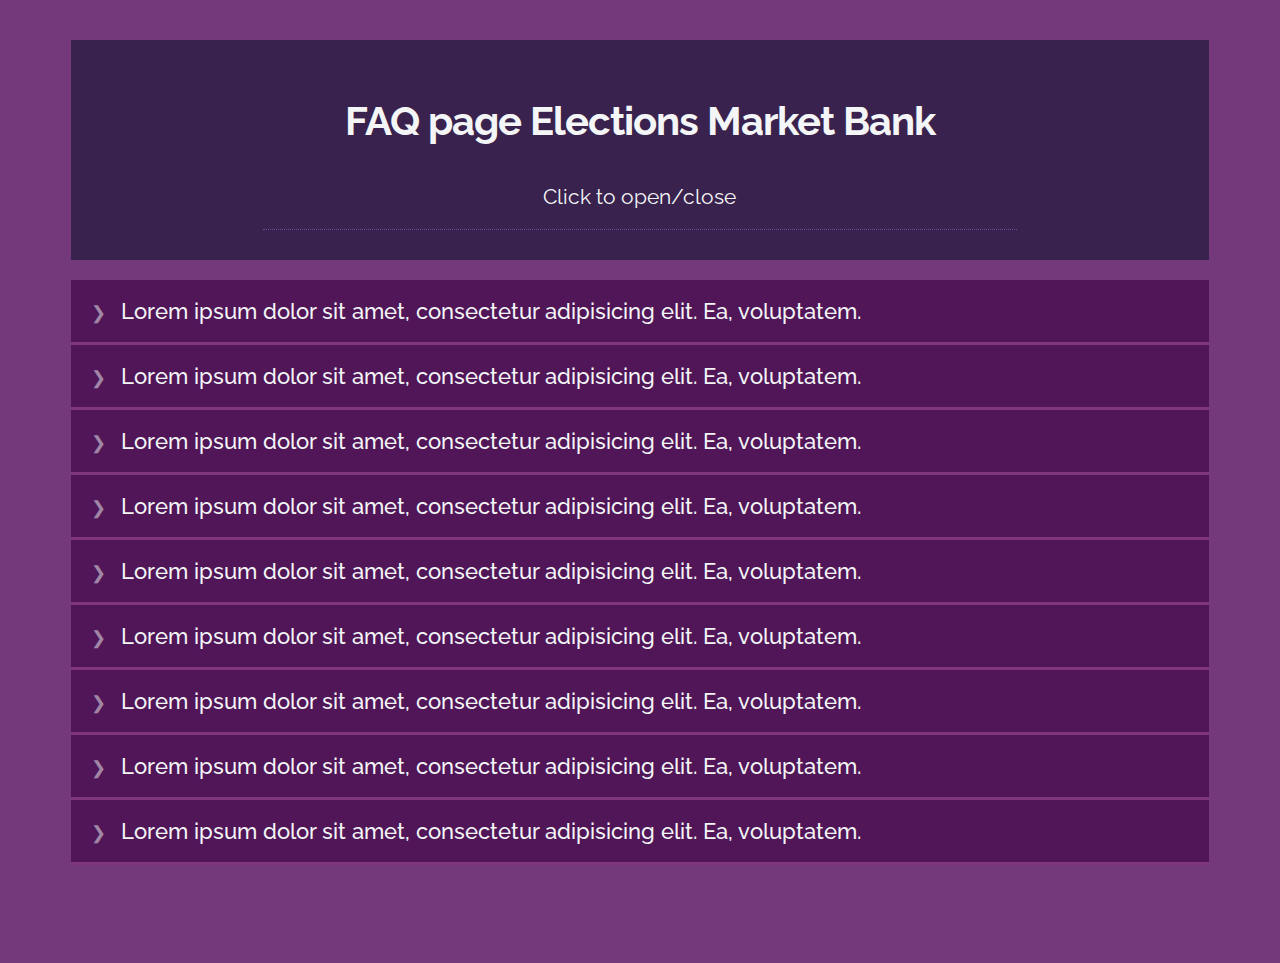
<file: faq.html>
<!doctype html>
<html lang="en">
<head>
	<meta charset="UTF-8">
	<meta name="viewport"
	      content="width=device-width, user-scalable=no, initial-scale=1.0, maximum-scale=1.0, minimum-scale=1.0">
	<meta http-equiv="X-UA-Compatible" content="ie=edge">
	<link rel="stylesheet" href="styles/faq.css">
	<script src="https://cdnjs.cloudflare.com/ajax/libs/jquery/3.3.1/jquery.js"></script>
	<link href="https://fonts.googleapis.com/css?family=Open+Sans:100,400,600&amp;subset=cyrillic" rel="stylesheet">
	<title>Document</title>

</head>
<body>
<div id="preguntas">
	<div id="header">
		<h1>FAQ page Elections Market Bank </h1>
		<h4>Click to open/close</h4>
	</div>

	<h3>Lorem ipsum dolor sit amet, consectetur adipisicing elit. Ea, voluptatem.</h3>
	<div class="respuesta">
		<p>Lorem ipsum dolor sit amet, consectetur adipisicing elit. Cum eius deleniti quia harum tempora expedita adipisci iure consequuntur quasi dicta nostrum laboriosam tempore quas rerum quos iusto maxime nobis, facere doloribus amet impedit, corporis,
			eveniet cupiditate repudiandae at! Vero aut asperiores fuga consectetur, totam cum quos dicta repellendus non nostrum amet sapiente mollitia eveniet labore excepturi modi, molestias quam nisi error eligendi! Quam optio earum animi nesciunt est
			porro totam ipsa, mollitia alias amet dignissimos at facilis molestiae similique ex consequuntur, nostrum minima consequatur! Enim quia quibusdam maiores aliquam beatae.</p>
	</div>
	<h3>Lorem ipsum dolor sit amet, consectetur adipisicing elit. Ea, voluptatem.</h3>
	<div class="respuesta">
		<p>Lorem ipsum dolor sit amet, consectetur adipisicing elit. Accusamus, officia nisi suscipit quis dolor provident ad, facilis aspernatur est. Consequuntur ad maxime ipsam dolor, inventore rem cum, libero fugiat laboriosam, amet laudantium nulla explicabo.
			Sit cum obcaecati, dignissimos. Fuga qui quasi sequi veniam itaque ipsam ab temporibus sit impedit consectetur, aut, maxime, totam adipisci. A eaque iste earum consequatur culpa? Eveniet atque beatae soluta accusantium id, sunt eum fugit sint
			optio cum ab reiciendis vel error iste et ipsa doloremque deleniti adipisci provident! Accusamus sit aperiam alias, quisquam veniam non.</p>
	</div>
	<h3>Lorem ipsum dolor sit amet, consectetur adipisicing elit. Ea, voluptatem.</h3>
	<div class="respuesta">
		<p>Lorem ipsum dolor sit amet, consectetur adipisicing elit. Sit quaerat nostrum asperiores, ab odit similique. Deserunt magnam necessitatibus, error impedit iste aliquam incidunt fuga. Dolores temporibus non doloremque maiores repellat harum facere
			nam expedita hic eaque, provident quia ipsa excepturi explicabo. Est consequatur mollitia unde quo eius velit voluptate ea a ipsa error blanditiis tempora doloribus reprehenderit maiores non suscipit nam amet corrupti dolor qui dignissimos, excepturi
			aliquam quos optio porro? Nihil, earum soluta ratione accusantium iste illo veniam officia hic laboriosam. Rerum, officia quisquam vitae quod cupiditate doloribus itaque.</p>
	</div>
	<h3>Lorem ipsum dolor sit amet, consectetur adipisicing elit. Ea, voluptatem.</h3>
	<div class="respuesta">
		<p>Lorem ipsum dolor sit amet, consectetur adipisicing elit. Nesciunt quas vero quod eius quaerat! Voluptatibus beatae repudiandae veritatis ea ex itaque, nesciunt quaerat. Similique nam accusantium iste veniam placeat necessitatibus recusandae nihil
			cupiditate natus, illum aspernatur at quia expedita consequatur praesentium tenetur, voluptatem. Provident eum nesciunt, soluta, itaque ullam unde. Neque a tenetur explicabo pariatur nostrum nihil at repellendus repudiandae ad rem quisquam, eaque
			maxime blanditiis voluptates inventore saepe odio et ea eius sed vitae excepturi libero iusto perferendis. Soluta amet et facere quod, odio fugiat officia, doloremque! Dolor, aperiam!</p>
	</div>
	<h3>Lorem ipsum dolor sit amet, consectetur adipisicing elit. Ea, voluptatem.</h3>
	<div class="respuesta">
		<p>Lorem ipsum dolor sit amet, consectetur adipisicing elit. Tenetur eius, quod est porro hic nulla iure consectetur culpa, officia suscipit blanditiis dolor numquam impedit quisquam obcaecati. Autem dolore id ea quas omnis, aliquid voluptatibus harum,
			quis illum eligendi qui quia labore nobis adipisci voluptates! Porro vero earum repellat officiis dolor eaque impedit, consequuntur accusantium sit deleniti, accusamus vitae quos fuga ea iure consequatur asperiores sint atque cupiditate magnam
			animi! Expedita consequuntur nemo aperiam, illum, quo beatae vel nisi, enim veniam dolore in suscipit provident quas necessitatibus natus, dolores? Provident, nostrum.</p>
	</div>
	<h3>Lorem ipsum dolor sit amet, consectetur adipisicing elit. Ea, voluptatem.</h3>
	<div class="respuesta">
		<p>Lorem ipsum dolor sit amet, consectetur adipisicing elit. Assumenda nostrum corporis, autem alias explicabo id. Minima vero repellendus ducimus alias natus itaque animi, adipisci laboriosam doloribus consequatur sit excepturi ab laborum laudantium.
			Laudantium molestias sapiente obcaecati recusandae ad odio esse autem quasi possimus quam, consectetur quo neque quas quod nesciunt aut atque iure corporis quaerat, repudiandae debitis harum placeat eum, hic perspiciatis? Dignissimos quam aperiam,
			enim. Quis labore, a velit ipsa eveniet eaque provident harum voluptatibus maiores sunt accusantium aliquam explicabo fugiat praesentium nihil officiis optio exercitationem nam quod vel?</p>
	</div>
	<h3>Lorem ipsum dolor sit amet, consectetur adipisicing elit. Ea, voluptatem.</h3>
	<div class="respuesta">
		<p>Lorem ipsum dolor sit amet, consectetur adipisicing elit. Animi optio ipsa, deserunt magnam ducimus eveniet quis repellendus eum quae dolores accusantium obcaecati facere ut maxime est, molestias eaque tempore? Quasi aliquam, quia repellendus dicta
			officiis maxime repudiandae cupiditate beatae animi exercitationem magni quibusdam totam inventore a atque, iure autem at nesciunt error dolor! Sequi, quam soluta! Incidunt consectetur repudiandae omnis quisquam ipsum neque officia dolor magni
			suscipit dignissimos impedit similique veritatis facere sapiente fugiat, iste possimus quos. Reiciendis dicta doloremque ab quae explicabo, nesciunt officia molestiae laborum, libero sapiente sequi.</p>
	</div>
	<h3>Lorem ipsum dolor sit amet, consectetur adipisicing elit. Ea, voluptatem.</h3>
	<div class="respuesta">
		<p>Lorem ipsum dolor sit amet, consectetur adipisicing elit. Obcaecati porro dolorum omnis, ipsum blanditiis totam nam velit, voluptatibus ullam fuga suscipit culpa asperiores amet praesentium, reprehenderit quidem facere esse maiores tempora est tenetur
			veritatis. Nisi corporis, nam. Tempora excepturi aut ducimus dolore quisquam dolores sed doloribus cum quae quo illo ea quidem nisi a vel esse libero distinctio, incidunt rem vero laborum eveniet harum culpa! Accusamus, corrupti! Ex odit deserunt
			aliquid accusamus exercitationem tempore, voluptate. Libero sed, at, nulla quaerat aperiam assumenda eveniet soluta harum neque, eos veniam repellat quia.</p>
	</div>
	<h3>Lorem ipsum dolor sit amet, consectetur adipisicing elit. Ea, voluptatem.</h3>
	<div class="respuesta">
		<p>Lorem ipsum dolor sit amet, consectetur adipisicing elit. Obcaecati porro dolorum omnis, ipsum blanditiis totam nam velit, voluptatibus ullam fuga suscipit culpa asperiores amet praesentium, reprehenderit quidem facere esse maiores tempora est tenetur
			veritatis. Nisi corporis, nam. Tempora excepturi aut ducimus dolore quisquam dolores sed doloribus cum quae quo illo ea quidem nisi a vel esse libero distinctio, incidunt rem vero laborum eveniet harum culpa! Accusamus, corrupti! Ex odit deserunt
			aliquid accusamus exercitationem tempore, voluptate. Libero sed, at, nulla quaerat aperiam assumenda eveniet soluta harum neque, eos veniam repellat quia.</p>
	</div>

	<a href="#" id="cerrartodas">Close all</a>
</div>

</body>

<script src="scripts/faq.js"></script>
</html>
</file>
<file: styles/faq.css>
@import url('https://fonts.googleapis.com/css?family=Raleway:200,300,400,500,700');
body {
    background-color: #73397b;
    color: #f3f5f6;
    font-family: Raleway;
    font-size: 1.188em;
    font-weight: 400;
    padding-bottom: 90px;
    -webkit-font-smoothing: antialiased;
}
h1 {
    font-size: 2.1em;
    margin-bottom: 40px;
    letter-spacing: -1px;
}
h3 {
    -moz-transition: all 0.35s ease;
    -ms-transition: all 0.35s ease;
    -o-transition: all 0.35s ease;
    -webkit-transition: all 0.35s ease;
    background-color: #501658;
    border-bottom: 3px solid #80367a;
    margin: 0;
    padding: 18px 15px;
    transition: all 0.35s ease;
    font-weight: 500;
}
h3:hover {
    background-color: #694f98;
    color: #f3f5f6;
    cursor: pointer;
}
h3::before {
    content: "\276f";
    font-size: 18px!important;
    float: left;
    line-height: 30px;
    margin: 0 15px 0 5px;
    opacity: 0.5;
    -moz-transition: all 0.15s ease;
    -ms-transition: all 0.15s ease;
    -o-transition: all 0.15s ease;
    -webkit-transition: all 0.15s ease;
    transition: all 0.15s ease;
}
h3.cerrar {
    cursor: pointer;
}
h3.cerrar::after {
    content: "\2715";
    float: right;
    font-size: 11px;
    font-weight: 300;
    line-height: 30px;
}
h3.cerrar::before {
    -moz-transform: rotate(-90deg) !important;
    -ms-transform: rotate(-90deg) !important;
    -o-transform: rotate(-90deg) !important;
    -webkit-transform: rotate(-90deg) !important;
    transform: rotate(-90deg) !important;
}
h4 {
    font-size: 21px;
    font-weight: 400;
    margin: 0 auto;
    width: 70%;
    border-bottom: 1px dotted #694f98;
    padding-bottom: 20px;
}
div {
    margin: 0;
}
div:first-child {
    border: none;
    margin-top: 45px;
}
img {
    height: 16px;
    width: 16px;
}
h3:hover::before {
    opacity: 0.55;
    -moz-transform: rotate(90deg);
    -ms-transform: rotate(90deg);
    -o-transform: rotate(90deg);
    -webkit-transform: rotate(90deg);
    transform: rotate(90deg);
}
div.respuesta {
    background: #39224d;
    margin-bottom: 20px;
    line-height: 1.8em;
}
div.respuesta p {
    font-weight: 400;
    margin: 0;
    padding: 25px 50px;
}
#header {
    background: #39224d;
    margin: 0 0 20px 0;
    padding: 30px;
    text-align: center;
    overflow: hidden;
}
#header a {
    color: #bde5d3;
    text-decoration: none;
}
#preguntas {
    margin: 40px auto 0;
    padding: 0 5%;
}
#cerrartodas {
    background-color: #ed1409;
    bottom: 30px;
    color: #ffffff;
    font-size: 14px;
    padding: 5px 10px;
    position: fixed;
    right: 10%;
    text-decoration: none;
    z-index: 1;
}
</file>
